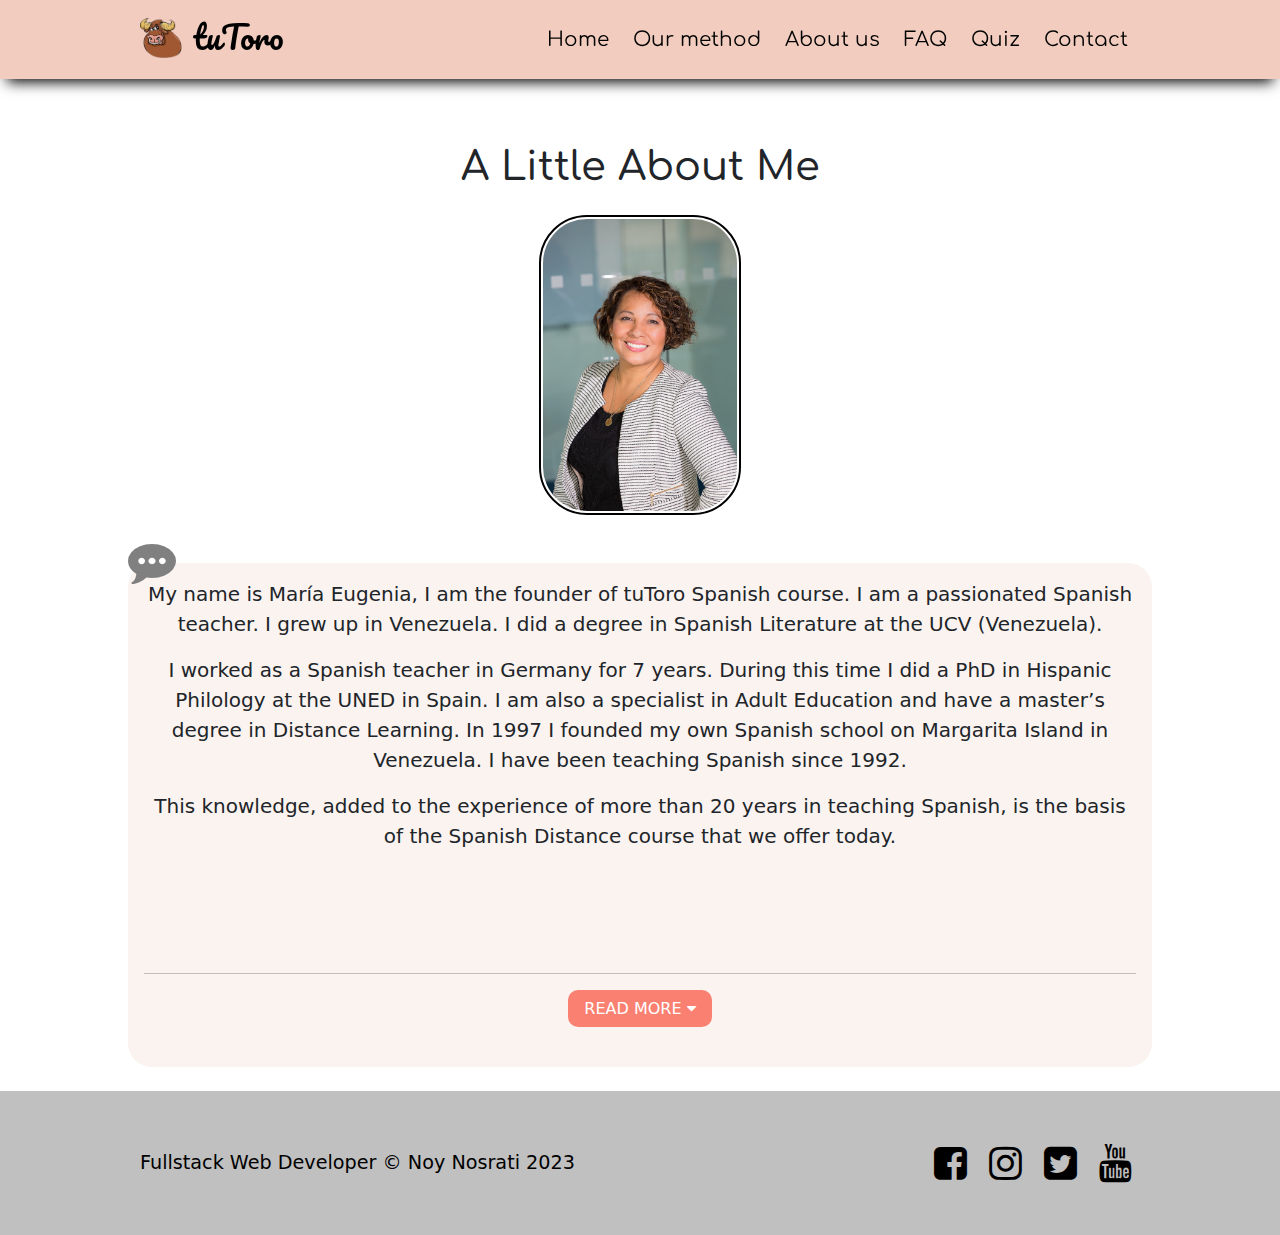
<file: about.html>
<!DOCTYPE html>
<html lang="en">

<head>
    <meta charset="UTF-8">
    <meta http-equiv="X-UA-Compatible" content="IE=edge">
    <meta name="viewport" content="width=device-width, initial-scale=1.0">
    <title>tuToro | About</title>
    <!-- font-family: 'Comfortaa', cursive;
     -->
    <link rel="preconnect" href="https://fonts.googleapis.com">
    <link rel="preconnect" href="https://fonts.gstatic.com" crossorigin>
    <link href="https://fonts.googleapis.com/css2?family=Comfortaa:wght@300;400;700&display=swap" rel="stylesheet">

    <!-- font-family: 'Pacifico', cursive; logo -->

    <link rel="preconnect" href="https://fonts.googleapis.com">
    <link rel="preconnect" href="https://fonts.gstatic.com" crossorigin>
    <link href="https://fonts.googleapis.com/css2?family=Pacifico&display=swap" rel="stylesheet">
    <!-- icons -->
    <link rel="stylesheet" href="https://cdnjs.cloudflare.com/ajax/libs/font-awesome/4.7.0/css/font-awesome.min.css">

    <!-- AQS -->
    <link href="https://unpkg.com/aos@2.3.1/dist/aos.css" rel="stylesheet">

    <script defer src="js/readMore.js"></script>
    <link rel="stylesheet" href="bootstrap.min.css">
    <link rel="stylesheet" href="all.css">

    <link rel="stylesheet" href="about.css">
</head>

<body>
    <header class="container-fluid">
        <div class="container">
            <div class="row align-items-center justify-content-between">
                <a href="index.html" class="logo col-auto">
                    <img src="img_home/tinywow_logo_10304795 (1).png" alt="logo" width="45"> tuToro
                </a>
                <nav id="nav_open" class="col-auto d-lg-block">
                    <ul class="list-inline d-lg-flex m-0">
                        <li><a href="index.html">Home</a></li>
                        <li><a href="our_method.html">Our method</a></li>
                        <li><a href="about.html">About us</a></li>
                        <li><a href="faq.html">FAQ</a></li>
                        <li><a href="quiz.html">Quiz</a></li>
                        <li><a href="contact.html">Contact</a></li>
                    </ul>
                </nav>
                <div id="burger_btn" class="burger col-auto d-lg-none display-6">
                    <i class="fa fa-bars h1" aria-hidden="true"></i>
                </div>
            </div>
        </div>
    </header>
    <div class="strip text-center container-fluid">
        <div class="container p-5">
            <h1 class="p-3">A Little About Me</h1>
            <div>
                <img class="img1" src="img_about/pexels-christina-morillo-1181686 (1).jpg" alt="women" height="300">
            </div>
        </div>
    </div>
    <main class="container-fluid text-center">
        <div class="container p-3 mb-4">
            <i class="fa fa-commenting" aria-hidden="true"  data-aos="zoom-out" data-aos-easing="linear" data-aos-duration="800"></i>
            <p class="lead">
                My name is María Eugenia, I am the founder of tuToro Spanish course. I am a passionated Spanish
                teacher. I grew up in Venezuela. I did a degree in Spanish Literature at the UCV (Venezuela).
            </p>

            <p class="lead">
                I worked as a Spanish teacher in Germany for 7 years. During this time I did a PhD in Hispanic
                Philology at the UNED in Spain. I am also a specialist in Adult Education and have a master’s degree
                in Distance Learning.
                In 1997 I founded my own Spanish school on Margarita Island in Venezuela. I have been teaching
                Spanish since 1992.
            </p>

            <p class="lead">
                This knowledge, added to the experience of more than 20 years in teaching Spanish, is the basis of
                the Spanish Distance course that we offer today.
            </p>
            <p class="lead bold" data-aos="fade-up" data-aos-easing="linear" data-aos-duration="500">Being a teacher helped
                me understand that each student learns differently and has different
                life and learning rhythms.
                Distance learning courses allow students to organize their learning according to their own pace
                and time available.
            </p>
            <hr>

            <p id="id_p" class="lead"></p>

            <button class="button m-auto mb-4" id="btn1"><span>Read more <i class="fa fa-caret-down" aria-hidden="true"></i></span></button>


        </div>

    </main>

    
    <footer class="container-fluid">
        <div class="container">
            <div class="row align-items-center justify-content-between">
                <div class="col-auto">
                    Fullstack Web Developer © Noy Nosrati 2023
                </div>
                <div class="col-auto">

                    <a href="https://www.facebook.com/groups/2078288529068941/" target="_blank"><i
                            class="fa fa-facebook-square" aria-hidden="true"></i></a>
                    <a href="https://www.instagram.com/howtospanish/" target="_blank"><i class="fa fa-instagram"
                            aria-hidden="true"></i></a>
                    <a href="https://twitter.com/learnspanish" target="_blank"><i class="fa fa-twitter-square"
                            aria-hidden="true"></i></a>
                    <a href="https://www.youtube.com/watch?v=DAp_v7EH9AA" target="_blank"><i class="fa fa-youtube"
                            aria-hidden="true"></i></a>
                </div>
            </div>
        </div>

    </footer>
    <!-- AOS -->
    <script src="https://unpkg.com/aos@2.3.1/dist/aos.js"></script>
    <script>
        AOS.init();
    </script>
    <script src="js/burger.js"></script>
</body>

</html>
</file>
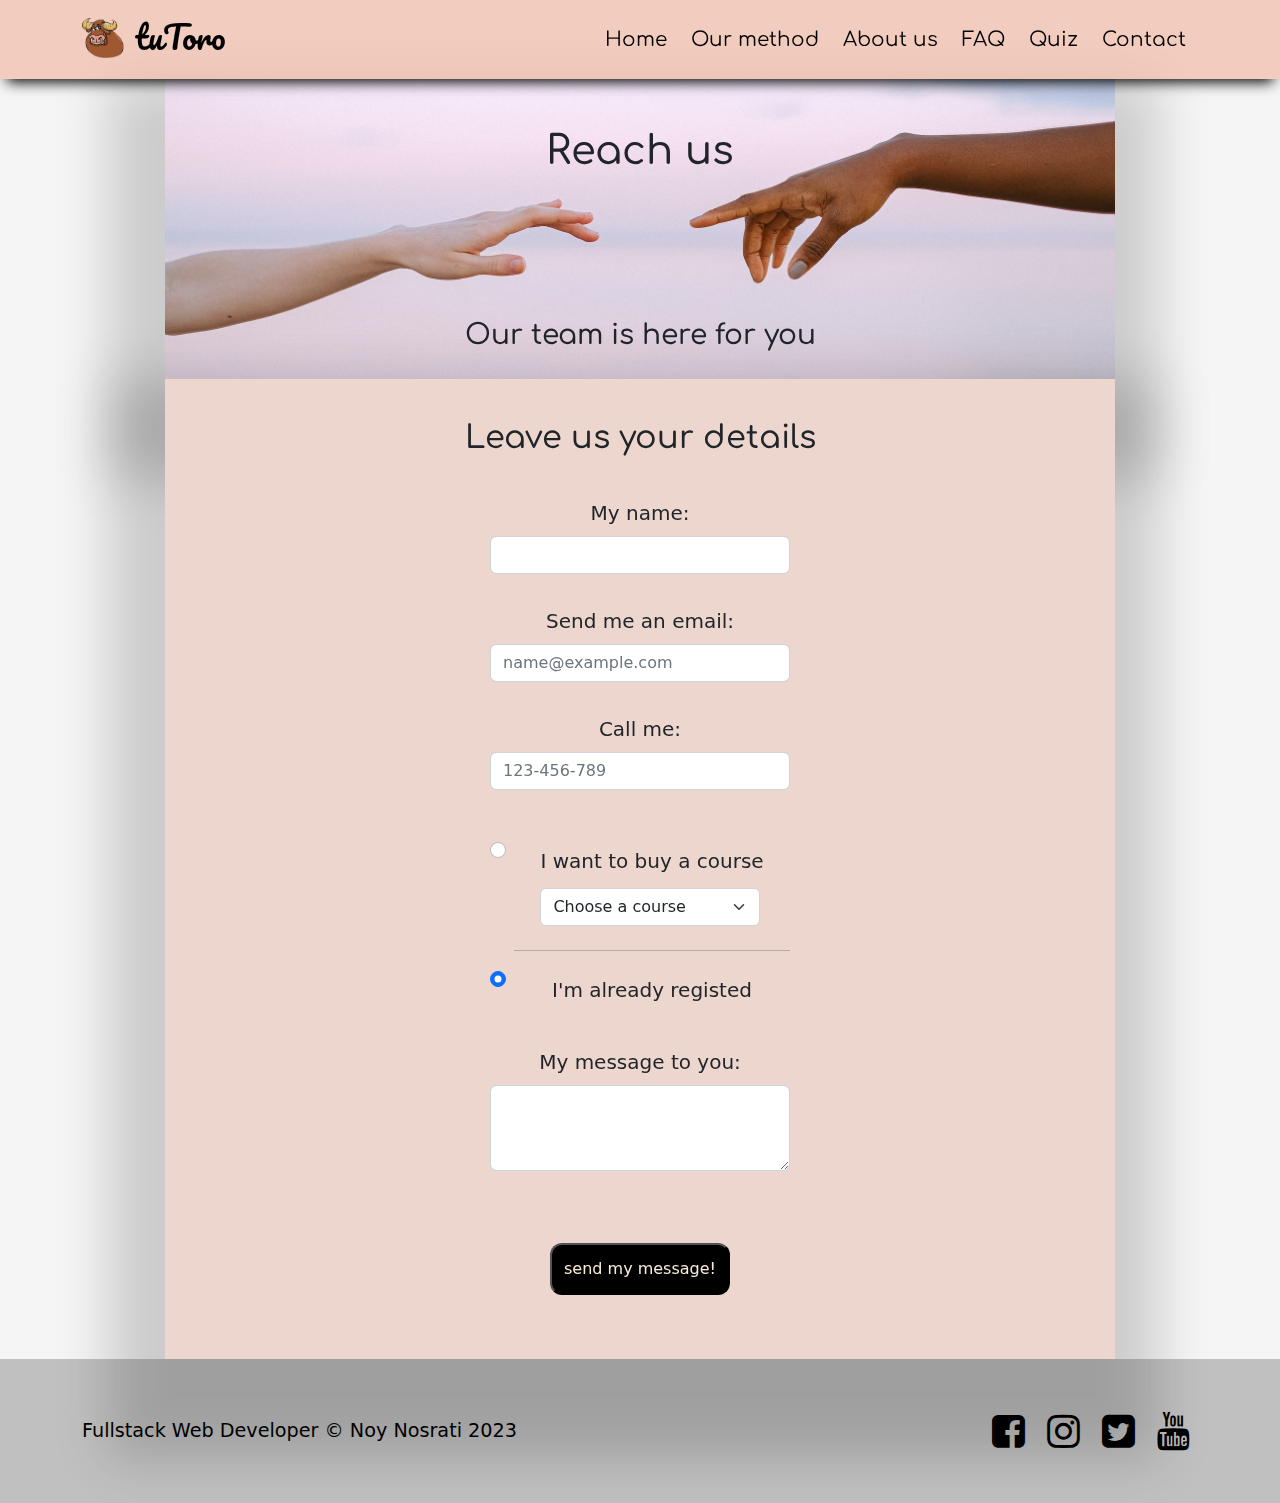
<file: contact.html>
<!DOCTYPE html>
<html lang="en">

<head>
    <meta charset="UTF-8">
    <meta http-equiv="X-UA-Compatible" content="IE=edge">
    <meta name="viewport" content="width=device-width, initial-scale=1.0">
    <title>tuTuro | Contact</title>
    <!-- AQS -->
    <link href="https://unpkg.com/aos@2.3.1/dist/aos.css" rel="stylesheet">


    <link rel="stylesheet" href="https://cdnjs.cloudflare.com/ajax/libs/font-awesome/4.7.0/css/font-awesome.min.css">

    <!-- font-family: 'Comfortaa', cursive;
     -->
    <link rel="preconnect" href="https://fonts.googleapis.com">
    <link rel="preconnect" href="https://fonts.gstatic.com" crossorigin>
    <link href="https://fonts.googleapis.com/css2?family=Comfortaa:wght@300;400;700&display=swap" rel="stylesheet">

    <!-- font-family: 'Pacifico', cursive; logo -->

    <link rel="preconnect" href="https://fonts.googleapis.com">
    <link rel="preconnect" href="https://fonts.gstatic.com" crossorigin>
    <link href="https://fonts.googleapis.com/css2?family=Pacifico&display=swap" rel="stylesheet">

    <!-- icons -->
    <link rel="stylesheet" href="https://cdnjs.cloudflare.com/ajax/libs/font-awesome/4.7.0/css/font-awesome.min.css">

    <link rel="stylesheet" href="bootstrap.min.css">
    <link rel="stylesheet" href="all.css">
    <link rel="stylesheet" href="contact.css">
</head>

<body>
    <header class="container-fluid">
        <div class="container">
            <div class="row align-items-center justify-content-between">
                <a href="index.html" class="logo col-auto">
                    <img src="img_home/tinywow_logo_10304795 (1).png" alt="logo" width="45"> tuToro
                </a>
                <nav id="nav_open" class="col-auto d-lg-block">
                    <ul class="list-inline d-lg-flex m-0">
                        <li><a href="index.html">Home</a></li>
                        <li><a href="our_method.html">Our method</a></li>
                        <li><a href="about.html">About us</a></li>
                        <li><a href="faq.html">FAQ</a></li>
                        <li><a href="quiz.html">Quiz</a></li>
                        <li><a href="contact.html">Contact</a></li>
                    </ul>
                </nav>
                <div id="burger_btn" class="burger col-auto d-lg-none display-6">
                    <i class="fa fa-bars h1" aria-hidden="true"></i>
                </div>
            </div>
        </div>
    </header>
    <main class="container-fluid">
        <div class="container p-0 d-flex justify-content-center align-items-center">
            <div class="boxes text-center col-md-10 col-12">
                <div class="reach" data-aos="zoom-out-down" data-aos-duration="800">
                    <h1 class="mb-5 p-5">Reach us</h1>
                    
                    <h3 class="pt-5">Our team is here for you</h3>
                </div>
                <div class="strip p-3" data-aos="zoom-out-up" data-aos-duration="800">
                    <h2 class="p-4"> Leave us your details</h2>
                    <form action="thank_you.html">
                        <label class="lead">My name:</label><br>
                        <input type="text" class="form-control m-auto" required><br>
                        <label class="lead">Send me an email:</label><br>
                        <input type="email" class="form-control m-auto" placeholder="name@example.com" required><br>
                        <label class="lead"> Call me:</label><br>
                        <input type="tel" class="form-control m-auto" placeholder="123-456-789" required><br>
                        <br>
                        <div class="box m-auto">
                            <div class="form-check">
                                <input class="form-check-input" type="radio" name="flexRadioDefault"
                                    id="flexRadioDefault1">
                                <label class="form-check-label lead" for="flexRadioDefault1">
                                    I want to buy a course
                                    
                                   
                                    <select class="form-select" aria-label="Default select example">
                                        <option value="">Choose a course</option>
                                        <option value="Beginners">Spanish for beginners</option>
                                        <option value="Grammer">Grammer</option>
                                        <option value="Vocabulary">Vocabulary</option>
                                        <option value="Travel">Travel</option>
                                        <option value="Professional">Professional</option>
                                        <option value="Pronunciation">Pronunciation</option>
                                    </select>
                                </label>
                                <hr>
                            </div>
                            
                            <div class="form-check">
                                <input class="form-check-input" type="radio" name="flexRadioDefault"
                                    id="flexRadioDefault2" checked>
                                <label class="form-check-label lead" for="flexRadioDefault2">
                                    I'm already registed
                                </label>
                                
                                
                            </div>
                        </div>
                       <br>                 
                        <label class="lead">My message to you:</label><br>
                        <textarea class="form-control m-auto" rows="3" required></textarea><br>
                        <button class=" mt-5">send my message!</button>
                    </form>

                </div>
            </div>
        </div>
    </main>
    <footer class="container-fluid">
        <div class="container">
            <div class="row align-items-center justify-content-between">
                <div class="col-auto">
                    Fullstack Web Developer © Noy Nosrati 2023
                </div>
                <div class="col-auto">

                    <a href="https://www.facebook.com/groups/2078288529068941/" target="_blank"><i class="fa fa-facebook-square" aria-hidden="true"></i></a>
                    <a href="https://www.instagram.com/howtospanish/" target="_blank"><i class="fa fa-instagram" aria-hidden="true"></i></a>
                    <a href="https://twitter.com/learnspanish" target="_blank"><i class="fa fa-twitter-square" aria-hidden="true"></i></a>
                    <a href="https://www.youtube.com/watch?v=DAp_v7EH9AA" target="_blank"><i class="fa fa-youtube"
                            aria-hidden="true"></i></a>
                </div>
            </div>
        </div>

    </footer>
    <script src="js/burger.js"></script>
    <script src="https://unpkg.com/aos@2.3.1/dist/aos.js"></script>
    <script>
        AOS.init();
    </script>

</body>

</html>
</file>
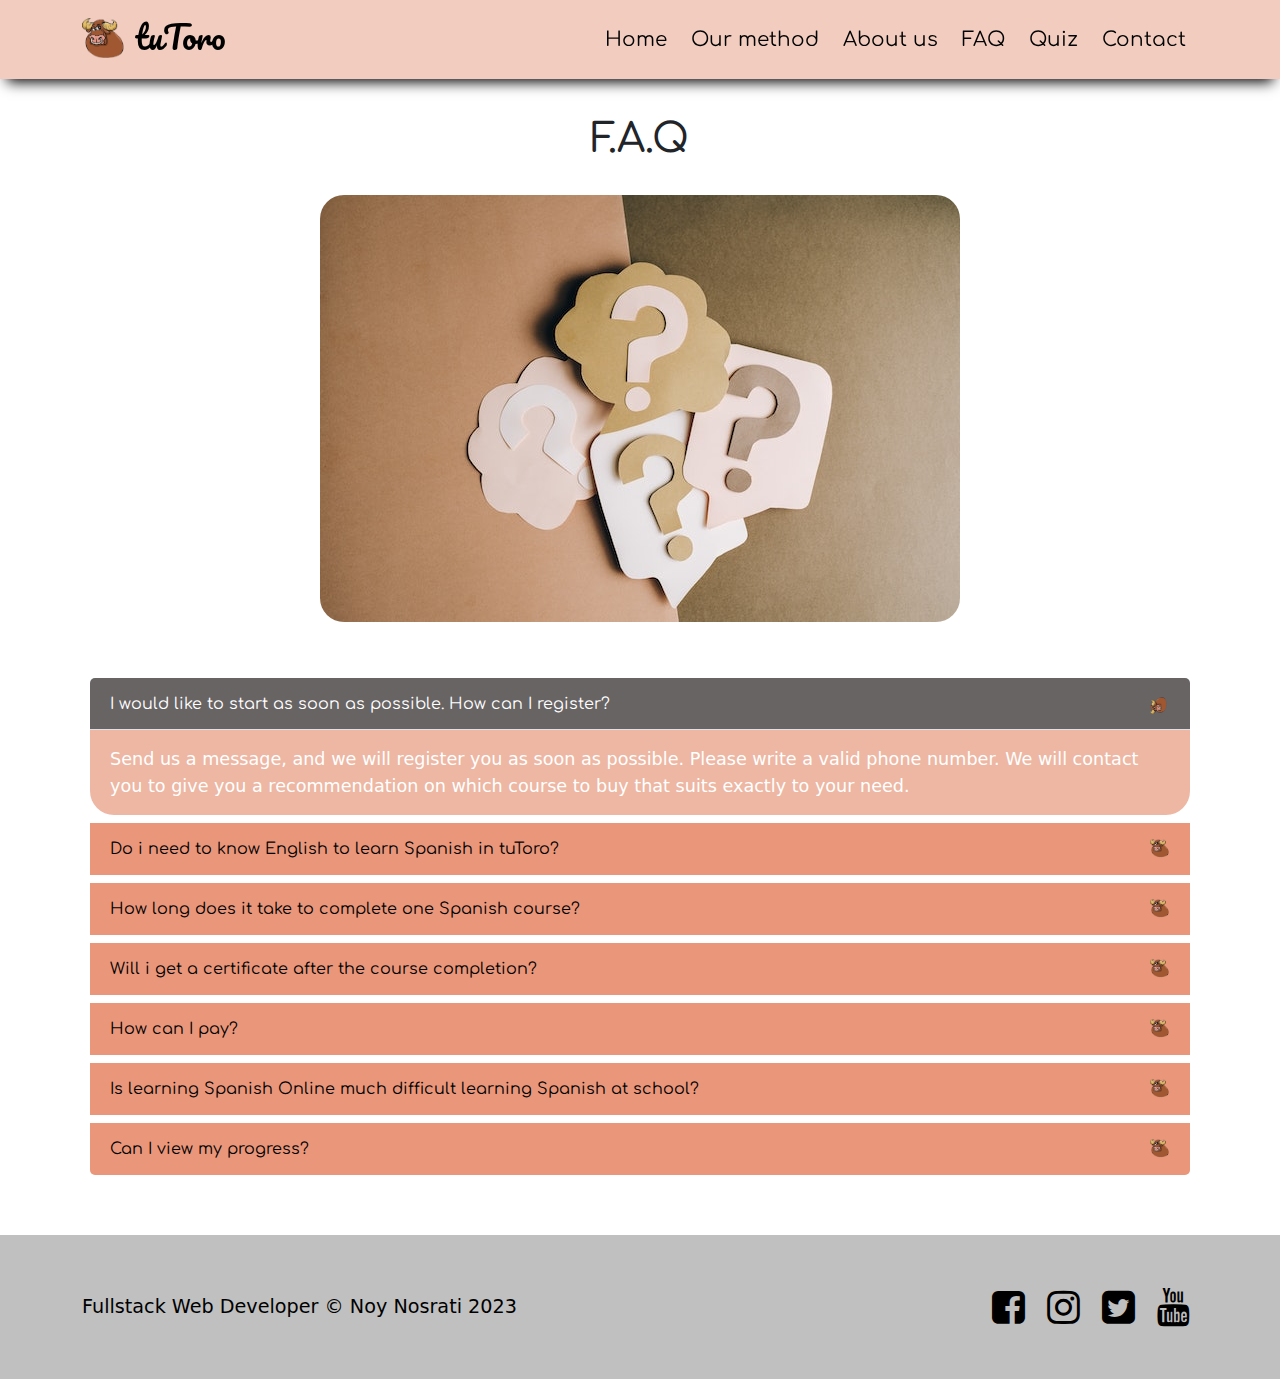
<file: faq.html>
<!DOCTYPE html>
<html lang="en">

<head>
    <meta charset="UTF-8">
    <meta http-equiv="X-UA-Compatible" content="IE=edge">
    <meta name="viewport" content="width=device-width, initial-scale=1.0">
    <title>tuToro | FAQ</title>
    <!-- font-family: 'Comfortaa', cursive;
     -->
    <link rel="preconnect" href="https://fonts.googleapis.com">
    <link rel="preconnect" href="https://fonts.gstatic.com" crossorigin>
    <link href="https://fonts.googleapis.com/css2?family=Comfortaa:wght@300;400;700&display=swap" rel="stylesheet">

    <!-- font-family: 'Pacifico', cursive; logo -->

    <link rel="preconnect" href="https://fonts.googleapis.com">
    <link rel="preconnect" href="https://fonts.gstatic.com" crossorigin>
    <link href="https://fonts.googleapis.com/css2?family=Pacifico&display=swap" rel="stylesheet">

    <!-- icons -->
    <link rel="stylesheet" href="https://cdnjs.cloudflare.com/ajax/libs/font-awesome/4.7.0/css/font-awesome.min.css">
      <!-- AQS -->
  <link href="https://unpkg.com/aos@2.3.1/dist/aos.css" rel="stylesheet">
  

    <link rel="stylesheet" href="bootstrap.min.css">
    <link rel="stylesheet" href="all.css">
    <link rel="stylesheet" href="faq.css">
</head>

<body>
    <header class="container-fluid">
        <div class="container">
            <div class="row align-items-center justify-content-between">
                <a href="index.html" class="logo col-auto">
                    <img src="img_home/tinywow_logo_10304795 (1).png" alt="logo" width="45"> tuToro
                </a>
                <nav id="nav_open" class="col-auto d-lg-block">
                    <ul class="list-inline d-lg-flex m-0">
                        <li><a href="index.html">Home</a></li>
                        <li><a href="our_method.html">Our method</a></li>
                        <li><a href="about.html">About us</a></li>
                        <li><a href="faq.html">FAQ</a></li>
                        <li><a href="quiz.html">Quiz</a></li>
                        <li><a href="contact.html">Contact</a></li>
                    </ul>
                </nav>
                <div id="burger_btn" class="burger col-auto d-lg-none display-6">
                    <i class="fa fa-bars h1" aria-hidden="true"></i>
                </div>
            </div>
        </div>
    </header>
    <div class="container-fluid">
        <div class="container">
            <h1 class="text-center p-4">F.A.Q</h1>
            <div class="pic d-flex align-items-center justify-content-center">
                <img src="img_faq/pexels-leeloo-thefirst-5428829 (3).jpg" alt="faq" width="img-fluid" class="pic_lg d-none d-md-block">
                <img src="img_faq/pexels-leeloo-thefirst-5428829 (2).jpg" alt="faq" width="img-fluid" class="pic_sm d-lg-none">
            </div>
            <br> <br>
           
            <div class="accordion mb-5" id="accordionExample">
                <div class="accordion-item m-2">
                    <h2 class="accordion-header" id="headingOne">
                        <button class="accordion-button" type="button" data-bs-toggle="collapse"
                            data-bs-target="#collapseOne" aria-expanded="true" aria-controls="collapseOne">
                        I would like to start as soon as possible. How can I register?
                        </button>
                    </h2>
                    <div id="collapseOne" class="accordion-collapse collapse show" aria-labelledby="headingOne"
                        data-bs-parent="#accordionExample">
                        <div class="accordion-body">
                            Send us a message, and we will register you as soon as possible. Please write a valid phone number. We will contact you to give you a recommendation on which course to buy that suits exactly to your need.
                        </div>
                    </div>
                </div>
                <div class="accordion-item m-2 ">
                    <h2 class="accordion-header" id="headingTwo">
                        <button class="accordion-button collapsed" type="button" data-bs-toggle="collapse"
                            data-bs-target="#collapseTwo" aria-expanded="false" aria-controls="collapseTwo">
                            Do i need to know English to learn Spanish in tuToro?
                        </button>
                    </h2>
                    <div id="collapseTwo" class="accordion-collapse collapse" aria-labelledby="headingTwo"
                        data-bs-parent="#accordionExample">
                        <div class="accordion-body">
                            Yes, knowledge of English is required. At the moment, all questions and explanations in the course are written in English. Hope to expand in the future ;)
                        </div>
                    </div>
                </div>
                <div class="accordion-item m-2">
                    <h2 class="accordion-header" id="headingThree">
                        <button class="accordion-button collapsed" type="button" data-bs-toggle="collapse"
                            data-bs-target="#collapseThree" aria-expanded="false" aria-controls="collapseThree">
                           How long does it take to complete one Spanish course?
                        </button>
                    </h2>
                    <div id="collapseThree" class="accordion-collapse collapse" aria-labelledby="headingThree"
                        data-bs-parent="#accordionExample">
                        <div class="accordion-body">
                            It varies between students, also which course you choose to buy.
                            Yet, the average is:
                            Spanish for beginners - 10 weeks <br>
                            Grammer - 7 weeks <br>
                            Vocabulary - 5 weeks <br>
                            Travel - 2 weeks <br>
                            Professional - 3 weeks <br>

                            Pronunciation - 2 weeks
                        </div>
                    </div>
                </div>
                <div class="accordion-item m-2">
                    <h2 class="accordion-header" id="headingFour">
                        <button class="accordion-button collapsed" type="button" data-bs-toggle="collapse"
                            data-bs-target="#collapseFour" aria-expanded="false" aria-controls="collapseFour">
                           Will i get a certificate after the course completion?
                        </button>
                    </h2>
                    <div id="collapseFour" class="accordion-collapse collapse" aria-labelledby="headingFour"
                        data-bs-parent="#accordionExample">
                        <div class="accordion-body">
                     We will provide you with a certificate at the end of your course free of charge. You can either choose to do a test and receive a detailed report on your oral, written and grammatical performance or you can opt for a general certificate wihtout doing a test that indicates your level, the overall hours you attended the course as well as the study period.
                        </div>
                    </div>
                </div>
                <div class="accordion-item m-2">
                    <h2 class="accordion-header" id="headingFive">
                        <button class="accordion-button collapsed" type="button" data-bs-toggle="collapse"
                            data-bs-target="#collapseFive" aria-expanded="false" aria-controls="collapseFive">
                        How can I pay?
                        </button>
                    </h2>
                    <div id="collapseFive" class="accordion-collapse collapse" aria-labelledby="headingFive"
                        data-bs-parent="#accordionExample">
                        <div class="accordion-body">
                            After you have sent us a message and chosen which course you are interested in buying, you will be sent a link where you can fill in your credit/debit card or to by bank transfer.
                        </div>
                    </div>
                </div>
                <div class="accordion-item m-2">
                    <h2 class="accordion-header" id="headingSix">
                        <button class="accordion-button collapsed" type="button" data-bs-toggle="collapse"
                            data-bs-target="#collapseSix" aria-expanded="false" aria-controls="collapseSix">
                            Is learning Spanish Online much difficult learning Spanish at school?
                        </button>
                    </h2>
                    <div id="collapseSix" class="accordion-collapse collapse" aria-labelledby="headingSix"
                        data-bs-parent="#accordionExample">
                        <div class="accordion-body">
                           <strong> We believe it's the other way around. </strong> <br>
                            Learning Spanish at school would have been fine if your teachers methods of teaching were well matched to the way that you liked to learn. For most of us unfortunately, this was rarely the case. This often made learning Spanish (or any other language for that matter) a fairly un-enjoyable experience. 
                            When studying Spanish online however, you can if you wish, become your own Spanish teacher of sorts.You can learn entirely at your own pace. Using online methods allows you to do your Spanish learning on your own terms.
                            The freedom and flexibility offered by Our online course methods of learning makes learning Spanish an enjoyable experience for many people.

                        </div>
                    </div>
                </div>
                <div class="accordion-item m-2">
                    <h2 class="accordion-header" id="headingSeven">
                        <button class="accordion-button collapsed" type="button" data-bs-toggle="collapse"
                            data-bs-target="#collapseSeven" aria-expanded="false" aria-controls="collapseSeven">
                          Can I view my progress?
                        </button>
                    </h2>
                    <div id="collapseSeven" class="accordion-collapse collapse" aria-labelledby="headingSeven"
                        data-bs-parent="#accordionExample">
                        <div class="accordion-body">
                            Of course!, you can access the “My Progress” area on your personal Web Spanish course, in order to review previous work, see how far you have advanced in your online Spanish course. You can also review your lessons and evaluations in the “My Course” area. Being able to access previous work is one of the greatest benefits of the Spanish course, for it enables students to resolve problems and improve weak areas.
                        </div>
                    </div>
                </div>

            </div>

        </div>

    </div>

    </div>
    </div>
    <footer class="container-fluid">
        <div class="container">
            <div class="row align-items-center justify-content-between">
                <div class="col-auto">
                    Fullstack Web Developer © Noy Nosrati 2023
                </div>
                <div class="col-auto">

                    <a href="https://www.facebook.com/groups/2078288529068941/" target="_blank"><i class="fa fa-facebook-square" aria-hidden="true"></i></a>
                    <a href="https://www.instagram.com/howtospanish/" target="_blank"><i class="fa fa-instagram" aria-hidden="true"></i></a>
                    <a href="https://twitter.com/learnspanish" target="_blank"><i class="fa fa-twitter-square" aria-hidden="true"></i></a>
                    <a href="https://www.youtube.com/watch?v=DAp_v7EH9AA" target="_blank"><i class="fa fa-youtube"
                            aria-hidden="true"></i></a>
                </div>
            </div>
        </div>

    </footer>
          <!-- AOS -->
    <script src="https://unpkg.com/aos@2.3.1/dist/aos.js"></script>
    <script>
        AOS.init();
    </script>
    <script src="https://cdn.jsdelivr.net/npm/bootstrap@5.2.3/dist/js/bootstrap.bundle.min.js"
        integrity="sha384-kenU1KFdBIe4zVF0s0G1M5b4hcpxyD9F7jL+jjXkk+Q2h455rYXK/7HAuoJl+0I4"
        crossorigin="anonymous"></script>
        <script src="js/burger.js"></script>

</body>

</html>
</file>
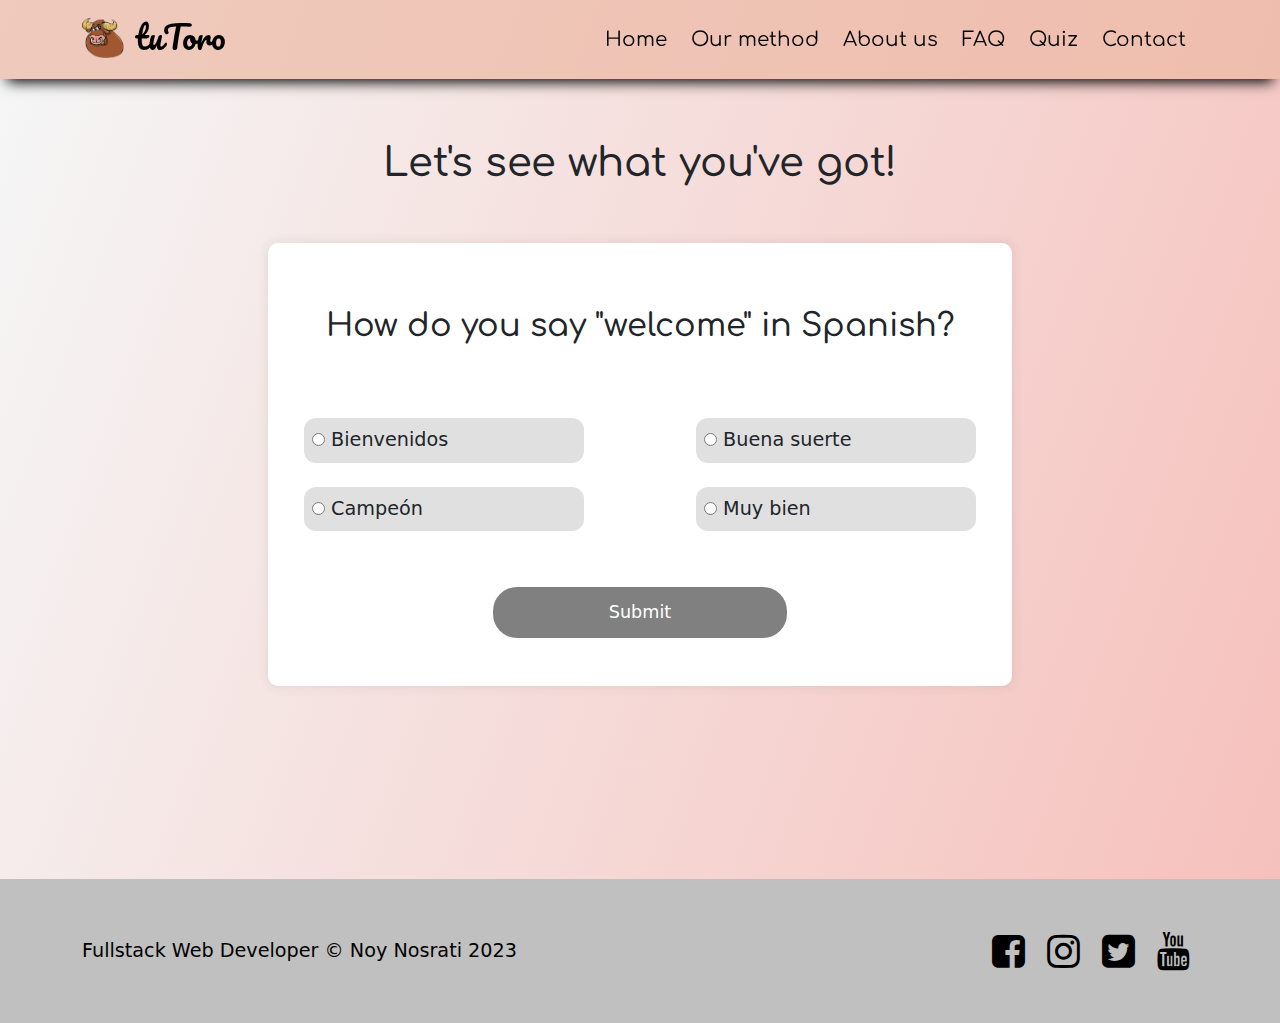
<file: quiz.html>
<!DOCTYPE html>
<html lang="en">

<head>
  <meta charset="UTF-8">
  <meta http-equiv="X-UA-Compatible" content="IE=edge">
  <meta name="viewport" content="width=device-width, initial-scale=1.0">
  <title>tuToro | Quiz</title>

      <!-- icons -->
      <link rel="stylesheet" href="https://cdnjs.cloudflare.com/ajax/libs/font-awesome/4.7.0/css/font-awesome.min.css">

      <!-- font-family: 'Comfortaa', cursive;
       -->
      <link rel="preconnect" href="https://fonts.googleapis.com">
      <link rel="preconnect" href="https://fonts.gstatic.com" crossorigin>
      <link href="https://fonts.googleapis.com/css2?family=Comfortaa:wght@300;400;700&display=swap" rel="stylesheet">
  
      <!-- font-family: 'Pacifico', cursive; logo -->
  
      <link rel="preconnect" href="https://fonts.googleapis.com">
      <link rel="preconnect" href="https://fonts.gstatic.com" crossorigin>
      <link href="https://fonts.googleapis.com/css2?family=Pacifico&display=swap" rel="stylesheet">
      
  <link rel="stylesheet" href="bootstrap.min.css">
  <link rel="stylesheet" href="all.css">
  <link rel="stylesheet" href="quiz.css">
</head>

<body>
  <header class="container-fluid">
    <div class="container">
      <div class="row align-items-center justify-content-between">
        <a href="index.html" class="logo col-auto">
          <img src="img_home/tinywow_logo_10304795 (1).png" alt="logo" width="45"> tuToro
        </a>
        <nav id="nav_open" class="col-auto d-lg-block">
          <ul class="list-inline d-lg-flex m-0">
            <li><a href="index.html">Home</a></li>
            <li><a href="our_method.html">Our method</a></li>
            <li><a href="about.html">About us</a></li>
            <li><a href="faq.html">FAQ</a></li>
            <li><a href="quiz.html">Quiz</a></li>
            <li><a href="contact.html">Contact</a></li>
          </ul>
        </nav>
        <div id="burger_btn" class="burger col-auto d-lg-none display-6">
          <i class="fa fa-bars h1" aria-hidden="true"></i>
        </div>
      </div>
    </div>
  </header>
  <main class="container-fluid">
    <div class="container">
      <h1 class="p-5 text-center">Let's see what you've got!</h1>
      <div class="quiz-container m-auto px-1 py-5 col-11 col-md-8" id="quiz">
        <div class="quiz-header p-3">
          <h2 id="question" class="col-12 text-center pb-5">Question Text</h2>
          <ul class="row col-12  m-lg-auto p-3 justify-content-between align-items-center">
            <li class="col-12 col-md-5 li">
              <input type="radio" name="answer" id="a" class="answer">
              <label for="a" id="a_text">Answer</label>
            </li>
            <li  class="col-12 col-md-5 li">
              <input type="radio" name="answer" id="b" class="answer">
              <label for="b" id="b_text">Answer</label>
            </li>
            <li  class="col-12 col-md-5 li">
              <input type="radio" name="answer" id="c" class="answer">
              <label for="c" id="c_text">Answer</label>
            </li>
            <li  class="col-12 col-md-5 li">
              <input type="radio" name="answer" id="d" class="answer">
              <label for="d" id="d_text">Answer</label>
            </li>
          </ul>
        </div>
        <button id="submit" class="m-auto">Submit</button>
      </div>
    </div>
  </main>
  <footer class="container-fluid">
    <div class="container">
        <div class="row align-items-center justify-content-between">
            <div class="col-auto">
                Fullstack Web Developer © Noy Nosrati 2023
            </div>
            <div class="col-auto">

                <a href="https://www.facebook.com/groups/2078288529068941/" target="_blank"><i class="fa fa-facebook-square" aria-hidden="true"></i></a>
                <a href="https://www.instagram.com/howtospanish/" target="_blank"><i class="fa fa-instagram" aria-hidden="true"></i></a>
                <a href="https://twitter.com/learnspanish" target="_blank"><i class="fa fa-twitter-square" aria-hidden="true"></i></a>
                <a href="https://www.youtube.com/watch?v=DAp_v7EH9AA" target="_blank"><i class="fa fa-youtube"
                        aria-hidden="true"></i></a>
            </div>
        </div>
    </div>

</footer>
<script src="js/burger.js"></script>

  <script src="js/quiz.js"></script>
</body>

</html>
</file>
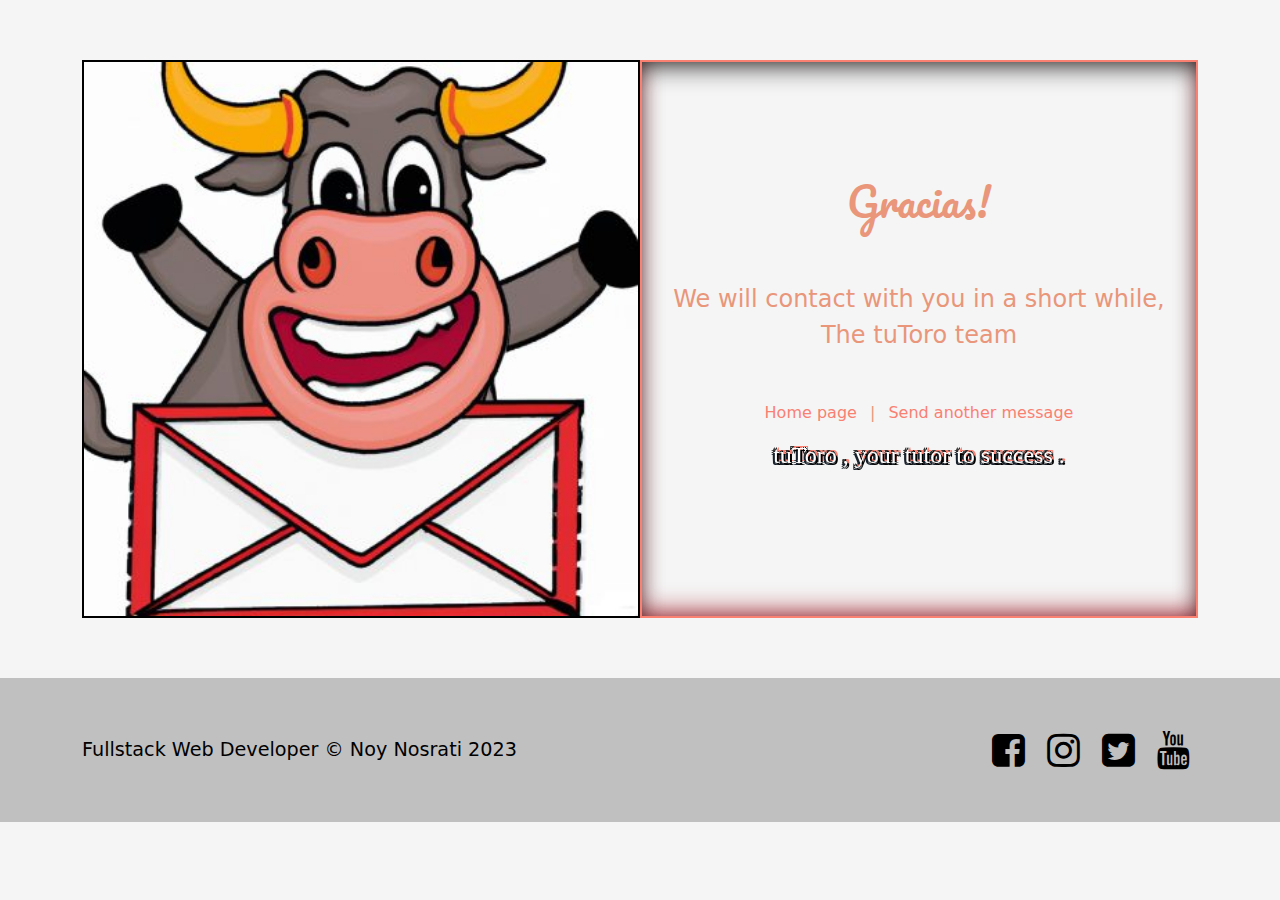
<file: thank_you.html>
<!DOCTYPE html>
<html lang="en">

<head>
    <meta charset="UTF-8">
    <meta http-equiv="X-UA-Compatible" content="IE=edge">
    <meta name="viewport" content="width=device-width, initial-scale=1.0">
    <title>tuToro | Thank You</title>

    <link rel="preconnect" href="https://fonts.googleapis.com">
    <link rel="preconnect" href="https://fonts.gstatic.com" crossorigin>
    <link href="https://fonts.googleapis.com/css2?family=Pacifico&display=swap" rel="stylesheet">
    <!-- icons -->
    <link rel="stylesheet" href="https://cdnjs.cloudflare.com/ajax/libs/font-awesome/4.7.0/css/font-awesome.min.css">
    <!-- AQS -->
    <link href="https://unpkg.com/aos@2.3.1/dist/aos.css" rel="stylesheet">
    <link rel="stylesheet" href="bootstrap.min.css">
    <link rel="stylesheet" href="all.css">
    <link rel="stylesheet" href="thank_you.css">
</head>

<body>
    <main class="container-fluid">
        <div class="container">

            <div class="row m-0 col-12 mb-5 justify-content-center mt-5">
                <img src="img_thank_you/WhatsApp Image 2022-12-30 at 19.48.35 (1).jpg" alt="recieving a letter"
                    class="col-md-6 col-8 p-0 img-fluid">
                <div class="box center col-8 col-md-6 p-3">
                    <span>
                        <h1 class="pb-5">Gracias!</h1>
                        <p class="lead pb-3">We will contact with you in a short while,
                            The tuToro team
                        </p>
                        <p class="pt-3"> <a href="index.html"> Home page </a> | <a href="contact.html"> Send another message</a></p>
                       
                        <h2 data-aos="zoom-in" data-aos-easing="linear" data-aos-duration="500">tuToro , your tutor to success .</h2><br>

                    </span>

                </div>
            </div>

        </div>

        </div>

    </main>


    
    <footer class="container-fluid">
        <div class="container">
            <div class="row align-items-center justify-content-between">
                <div class="col-auto">
                    Fullstack Web Developer © Noy Nosrati 2023
                </div>
                <div class="col-auto">

                    <a href="https://www.facebook.com/groups/2078288529068941/" target="_blank"><i
                            class="fa fa-facebook-square" aria-hidden="true"></i></a>
                    <a href="https://www.instagram.com/howtospanish/" target="_blank"><i class="fa fa-instagram"
                            aria-hidden="true"></i></a>
                    <a href="https://twitter.com/learnspanish" target="_blank"><i class="fa fa-twitter-square"
                            aria-hidden="true"></i></a>
                    <a href="https://www.youtube.com/watch?v=DAp_v7EH9AA" target="_blank"><i class="fa fa-youtube"
                            aria-hidden="true"></i></a>
                </div>
            </div>
        </div>

    </footer>
    <script src="https://unpkg.com/aos@2.3.1/dist/aos.js"></script>
    <script>
        AOS.init();
    </script>
</body>

</html>
</file>
<file: all.css>
h1,h2,h3,h4,h5{
    font-family: 'Comfortaa', cursive;

}
.container{
    max-width: 1140px;
    padding: 12px;
}
header{
    min-height: 40x;
    background:rgba(237, 183, 163, 0.699);
    box-shadow: 0px 10px 13px -7px #000000, 5px 5px 15px 5px rgba(0,0,0,0);
    position: sticky;
    top: 0;
    bottom: 0;
    z-index: 999;

}
header .logo{
    font-family: 'Pacifico', cursive;
        font-size: 2em;
        color: black;
        text-decoration: none;

}
header .logo img{
    transition: 300ms;
}
header .logo img:hover{
    transform: rotate(25deg);

}
header .row nav ul li a{
    text-decoration: none;
    padding: 0 12px;
    color: black;
    font-size: 1.25em;
    transition: 500ms;
    display: block;
    font-family: 'Comfortaa', cursive;

    

}
header .row nav ul li a:hover{
    color: black;
    transform:scale(1.1);
    font-weight: bold;
}
header nav ul li a::after{
    content: "";
    display: block;
    width: 100%;
    height: 2px;
    transition: 500ms;
    width: 0%;
    margin: 0 auto;
 }
 header nav ul li a:hover::after{
    background: white;
    width: 100%;
 }
 header nav ul li a::before{
    content: "";
    display: block;
    width: 100%;
    height: 2px;
    transition: 500ms;
    width: 0%;
    margin: 0 auto;
 }
 header nav ul li a:hover::before{
    background: white;
    width: 100%;
 }
 footer{
    min-height: 120px;
    background: silver;
    font-size: 1.2em;
    color: #000000;
}

footer .row{
    min-height: 120px;

}
footer .row a i{
    color: #000000;
    font-size: 2em;
    padding: 8px;
    transition: 200ms;
}
footer .row a i:hover{
    color: whitesmoke;

}
 @media(max-width:992px){
    header .row nav{
        display: none;
        position: absolute;
        top: 85px;
        right: 0;
        background: whitesmoke;
        text-align: center;
        max-width: 200px;
        width: 100%;
        padding-top: 12px;
    }
    header nav ul a{
        display: flex;
        text-align: center;
        align-items: center;
        justify-content: center;
        min-height: 50px;
    }
    header nav ul li a:hover::after{
        background:rgba(237, 183, 163);
        width: 100%;
     }
    header nav ul li a:hover::before{
        background:rgba(237, 183, 163);
        width: 100%;
     }
     footer{
        font-size: 1em;
     }
    }
</file>
<file: about.css>
.container{
    max-width: 1024px;
    
}
.strip{
    min-height: 200px;
}
.strip .img1{
    border-radius: 48px;
    border:2px solid black;
    padding: 2px;
}
.strip .img1:hover{
  border-radius: 24px;
  border:3px solid rgb(122, 121, 121);
  


}

main .container{
  background-color: rgb(250, 243, 240);
  border-radius: 24px;
  position: relative;

}
main .container .fa-commenting{
  position: absolute;
  top:-26px;
  left:0;
  z-index: 99;
  font-size: 3em;
  color: grey;
}
main .bold{
font-weight:400;
font-style: italic;
}


button {
    position: relative;
    margin: 0;
    padding: 0.4em 1em;
    outline: none;
    text-decoration: none;
    display: flex;
    justify-content: center;
    align-items: center;
    cursor: pointer;
    border: none;
    text-transform: uppercase;
    background-color: salmon;
    border-radius: 10px;
    color: #fff;
    font-weight: 300;
    font-size: 16px;
    font-family: inherit;
    z-index: 0;
    overflow: hidden;
    transition: all 0.3s cubic-bezier(0.02, 0.01, 0.47, 1);
  }
  
  button:hover {
    animation: sh0 0.5s ease-in-out both;
  }
  
  @keyframes sh0 {
    0% {
      transform: rotate(0deg) translate3d(0, 0, 0);
    }
  
    25% {
      transform: rotate(7deg) translate3d(0, 0, 0);
    }
  
    50% {
      transform: rotate(-7deg) translate3d(0, 0, 0);
    }
  
    75% {
      transform: rotate(1deg) translate3d(0, 0, 0);
    }
  
    100% {
      transform: rotate(0deg) translate3d(0, 0, 0);
    }
  }
  
  button:hover span {
    animation: storm 0.7s ease-in-out both;
    animation-delay: 0.06s;
  }
  
  button::before,
  button::after {
    content: '';
    position: absolute;
    right: 0;
    bottom: 0;
    width: 100px;
    height: 100px;
    border-radius: 50%;
    background: #fff;
    opacity: 0;
    transition: transform 0.15s cubic-bezier(0.02, 0.01, 0.47, 1), opacity 0.15s cubic-bezier(0.02, 0.01, 0.47, 1);
    z-index: -1;
    transform: translate(100%, -25%) translate3d(0, 0, 0);
  }
  
  button:hover::before,
  button:hover::after {
    opacity: 0.15;
    transition: transform 0.2s cubic-bezier(0.02, 0.01, 0.47, 1), opacity 0.2s cubic-bezier(0.02, 0.01, 0.47, 1);
  }
  
  button:hover::before {
    transform: translate3d(50%, 0, 0) scale(0.9);
  }
  
  button:hover::after {
    transform: translate(50%, 0) scale(1.1);
  }
</file>
<file: contact.css>
main {
    background: whitesmoke;
    min-height: 100vh;
}



main .reach {
    background-image: url(img_contact/pexels-anna-shvets-4672717.jpg);
    background-position: center;
    background-size: cover;
    min-height: 300px;
    box-shadow: -7px 49px 50px 50px rgba(0, 0, 0, 0.17);


}

main .strip {
    background: rgb(236, 214, 206);
    min-height: 980px;
    box-shadow: -7px 49px 50px 50px rgba(0, 0, 0, 0.17);

}


main .strip label {
padding: 8px;
}
main .strip input {
    max-width: 300px;
   
}

main .strip textarea {
    max-width: 300px;
}

main .strip .box {
    max-width: 300px;
}
main .strip .box .form-select{
    max-width: 220px;
    margin-top: 12px;
}

main .strip button {
    background: black;
    color: antiquewhite;
    padding: 12px;
    border-radius: 12px;
}
</file>
<file: faq.css>
body{
  background: white;
}
.accordion-button{
  background:darksalmon;
    color: black;

  }

  .accordion-button[aria-expanded="true"]{
    background: rgb(104, 100, 100);
    color:white;
  }
  .accordion-collapse{
    background:rgba(237, 183, 163);
    color: white;
    border-radius:0 0 24px 24px;
    font-size: 1.1em;
  
  }
  .accordion-item.m-2 {
    border: none;
}
  .accordion-button::after{
    background-image: url(img_home/tinywow_logo_10304795\ \(1\).png);
  }
  .accordion-button:not(.collapsed)::after{
    background-image:url(img_faq/tinywow_logo_10304795\ \(1\).png) ;
  }
  .pic .pic_lg{
    border-radius: 24px;
  }
  .pic .pic_sm{
    border-radius: 50%;
  }
</file>
<file: quiz.css>
body{
  background: linear-gradient(290deg, rgb(246, 191, 186) 0%, #f5f7f7 100%);

}
main{
  min-height: 800px;
}
.quiz-container{
  background-color: #fff;
  border-radius: 10px;
  box-shadow: 0 0 10px 2px rgba(100, 100, 100, 0.1);
}

ul{
  list-style-type: none;
 
}
ul .li{
  font-size: 1.2em;
  padding: 8px;
  margin-bottom: 24px;
  border-radius: 12px;
  background: rgba(0, 0, 0, 0.121);
 
}
ul .li label{
  cursor: pointer;
}

button{
  background-color: grey;
  color: #fff;
  border: none;
  display: block;
  width: 40%;
  cursor: pointer;
  font-size: 1.1rem;
border-radius: 24px;
  padding:12px;

 
}
button:hover{
  background-color: orange;
}
</file>
<file: thank_you.css>
body{
    background: whitesmoke;
}
.container{
    max-width: 1140px;
}
.center{
    display: flex;
    justify-content: center;
    align-items: center;
    text-align: center;
}
main{
    min-height: 500px;
}

main .row{
}
main .row img{
    border: 2px solid black;
}
main .row  .box{
    color: darksalmon;
    border: 2px solid salmon ;
    min-height: 200px;
    box-shadow: inset 0px 10px 27px -8px #141414, inset 0px -10px 27px -8px #A31925, 5px 5px 15px 5px rgba(0,0,0,0);

    
}
main .row .box h1{
    font-family: 'Pacifico', cursive;
}
main .row .box .lead{
    font-size: 1.5em;
  
}
main .row .box p a{
    text-decoration: none;
    color: salmon;
    padding: 8px;
}
main .row .box p a:hover{
    color: black;
}

main h2{
    color: #FFFFFF;
    text-shadow: 2px 2px 0 black, 2px -2px 0 salmon, -2px 2px 0 #18222e, -2px -2px 0 rgb(50, 50, 50), 2px 0px 0 #424850, 0px 2px 0 #595a5b, -2px 0px 0 #0f0f0f, 0px -2px 0 #08090a;
    font-size: 1.5em;
}



@media(max-width:768px){
    
    main .row .box{
        margin-top: 4px;

    }
}
</file>
